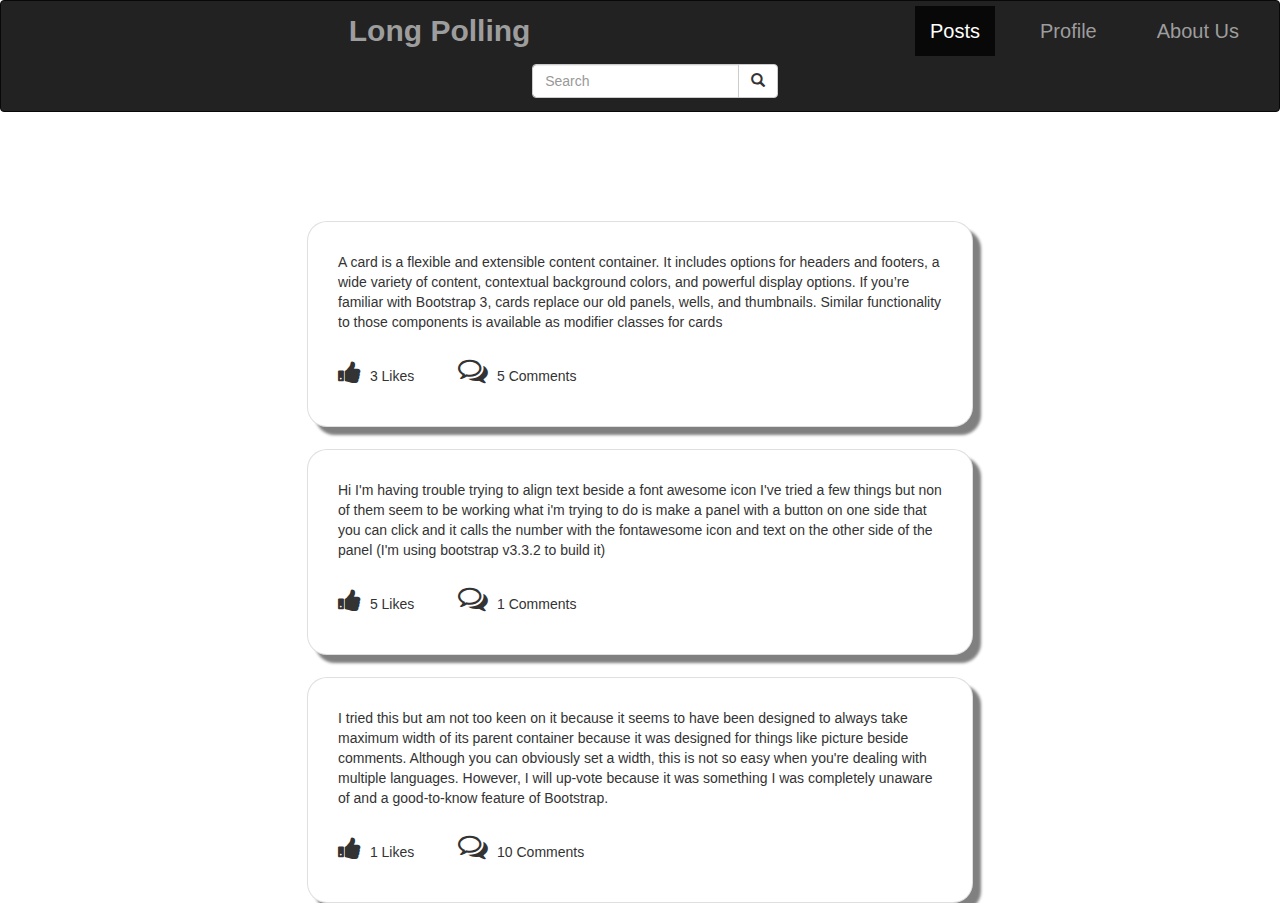
<file: index.html>
<!DOCTYPE html>
<html>
<head>
    <link rel="stylesheet" href="bootstrap.css">
    <link rel="stylesheet" href="https://maxcdn.bootstrapcdn.com/bootstrap/3.4.0/css/bootstrap.min.css">
    <link rel="stylesheet" href="https://cdnjs.cloudflare.com/ajax/libs/font-awesome/4.7.0/css/font-awesome.min.css">
    <script src="https://ajax.googleapis.com/ajax/libs/jquery/3.4.1/jquery.min.js"></script>
    <script src="https://maxcdn.bootstrapcdn.com/bootstrap/3.4.0/js/bootstrap.min.js"></script>

</head>
<body>
    <nav class="navbar navbar-inverse">
        <div class="container-fluid">
            <div class="navbar-header"  style="margin-left: -3%;" >
                <a class="navbar-brand" href="#" style="font-size: 30px;"><strong>Long Polling</strong></a>
            </div>
            <ul class="nav navbar-nav" style="display: inline-block;">
                <li class="active" style="font-size: 20px;" ><a href="#">Posts</a></li>
                <li class="nav-text"><a href="#">Profile</a></li>
                <li class="nav-text"><a href="#">About Us</a></li>
            </ul>
            <form class="navbar-form navbar-left" style="margin-left: 40%; display:inline-block;">
                <div class="input-group" >
                    <input type="text" class="form-control" placeholder="Search" name="search">
                    <div class="input-group-btn">
                        <button class="btn btn-default" type="submit">
                            <i class="glyphicon glyphicon-search"></i>
                        </button>
                    </div>
                </div>
            </form>
        </div>
    </nav>
    <div class="container">
        <div class="card mx-auto" style="margin-top: 8%">
            <div class="card-body">
                <p>A card is a flexible and extensible content container. It includes options for headers and footers, a wide variety of content, contextual background colors, and powerful display options. If you’re familiar with Bootstrap 3, cards replace our old panels, wells, and thumbnails. Similar functionality to those components is available as modifier classes for cards </p>
                <i onclick="myFunction(this)" class="fa like_icon fa-thumbs-up" style="font-size: 25px;"></i>
                <p class="like-text">3 Likes</p>
                <i class="fa comment-icon fa-comments-o" style="font-size: 30px;"></i>
                <p class="like-text">5 Comments</p>
            </div>
        </div>
        <div class="card mx-auto">
            <div class="card-body">
                <p>Hi I'm having trouble trying to align text beside a font awesome icon I've tried a few things but non of them seem to be working what i'm trying to do is make a panel with a button on one side that you can click and it calls the number with the fontawesome icon and text on the other side of the panel (I'm using bootstrap v3.3.2 to build it)</p>
                <i onclick="myFunction(this)" class="fa like_icon fa-thumbs-up" style="font-size: 25px;"></i>
                <p class="like-text">5 Likes</p>
                <i class="fa comment-icon fa-comments-o" style="font-size: 30px;"></i>
                <p class="like-text">1 Comments</p>
            </div>
        </div>
        <div class="card mx-auto">
            <div class="card-body">
                <p>I tried this but am not too keen on it because it seems to have been designed to always take maximum width of its parent container because it was designed for things like picture beside comments. Although you can obviously set a width, this is not so easy when you're dealing with multiple languages. However, I will up-vote because it was something I was completely unaware of and a good-to-know feature of Bootstrap.</p>
                <i onclick="myFunction(this)" class="fa like_icon fa-thumbs-up" style="font-size: 25px;"></i>                
                <p class="like-text">1 Likes</p>
                <i class="fa comment-icon fa-comments-o" style="font-size: 30px;"></i>
                <p class="like-text">10 Comments</p>
            </div>
        </div>
    </div>
    <div class="container">
      
        <!-- Modal -->
        <div class="modal fade" id="myModal" role="dialog">
          <div class="modal-dialog">
          
            <!-- Modal content-->
            <div class="modal-content">
              <div class="modal-header">
                <button type="button" class="close" data-dismiss="modal">&times;</button>
                <h4 class="modal-title">Modal Header</h4>
              </div>
              <div class="modal-body">
                <p>Some text in the modal.</p>
              </div>
              <div class="modal-footer">
                <button type="button" class="btn btn-default" data-dismiss="modal">Close</button>
              </div>
            </div>
            
          </div>
        </div>
        
      </div>
    
 
</body>
 
<script>
    $(document).ready(function(){
      $("#myBtn").click(function(){
        $("#myModal").modal();
      });
    });
</script>
<!-- <script>
        function myFunction(x) {
          x.classList.toggle("fa-thumbs-down");
        }
        </script> -->
</html>
</file>
